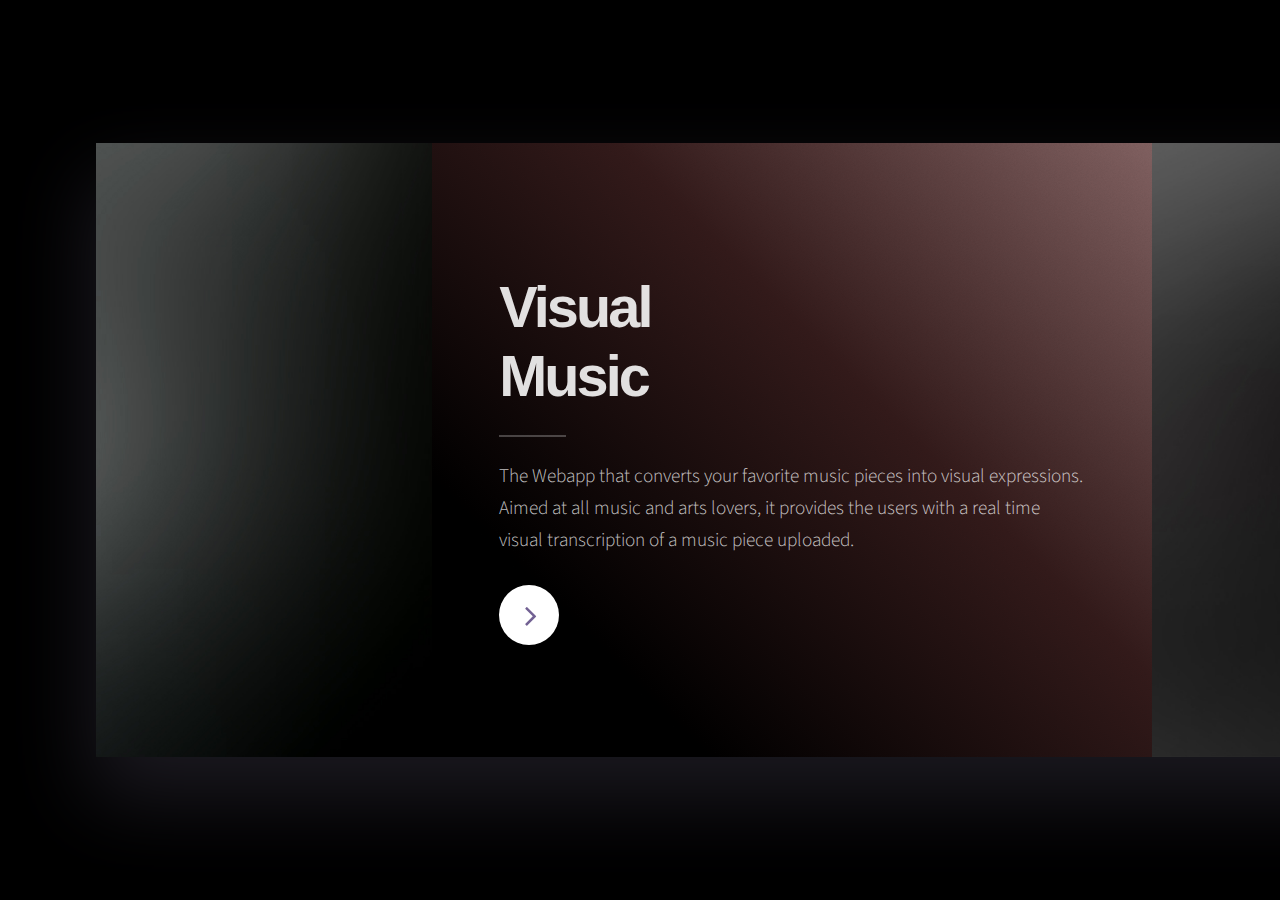
<file: index.html>
<!DOCTYPE HTML>
<html>
	<head>
		<title>Visual Music</title>
		<meta charset="utf-8" />
		<meta name="viewport" content="width=device-width, initial-scale=1, user-scalable=no" />
		<link rel="stylesheet" href="assets/css/main.css" />
		<noscript><link rel="stylesheet" href="assets/css/noscript.css" /></noscript>
	</head>

	<body class="is-preload">
		<div id="page-wrapper">
			<div id="wrapper">

				<!-- Panel 1 Landing-->
				<section class="panel banner right">
					<div class="content color0 span-3-75">
						<h1 class="major">Visual<br />
						Music</h1>
						<p>The Webapp that converts your favorite music pieces into visual expressions. Aimed at all music and arts lovers, it provides the users with a real time visual transcription of a music piece uploaded. </p>
						<ul class="actions">
							<li><a href="visual-music-player.html" class="button primary color1 circle icon fa-angle-right">Next</a></li>
						</ul>
					</div>
					<div class="image span-1-75" data-position="25% 25%">
						<img src="images/pic01-vm.jpg" alt="" />
					</div>
				</section>

				<!-- Panel (Spotlight)-->
				<section class="panel">
					<div class="image span-1-75" data-position="25% 25%">
					<img src="images/pic02-vm.jpg" alt="" />
				</section>

				<!-- Panel -->
				<section class="panel color1">
					<div class="intro joined">
						<h2 class="major">Best Experience</h2>
						<p>Various themes to transcribe the emotional effects of your favorite music piece.<br /><br />You like it? Print it out! </p>
					</div>
					<div class="inner">
						<ul class="grid-icons three connected">
								<li><span class="icon fa-music"><span class="label">Dolor</span></span></li>
							<li><span class="icon fa-camera-retro"><span class="label">Ipsum</span></span></li>
							<li><span class="icon fa-print "><span class="label">Lorem</span></span></li>
						</ul>
					</div>
				</section>

				<!-- Panel -->
				<section class="panel">
					<div class="image span-1-75" data-position="25% 25%">
					<img src="images/pic01-vm.jpg" alt="" />
				</section>

				<!-- Panel -->
				<section class="panel color4-alt">
					<div class="intro color4">
						<h2 class="major">Contact</h2>
						<p>Would you like to write us?</p>
					</div>
					<div class="inner columns divided">
						<div class="span-3-25">
							<form method="post" action="#">
								<div class="fields">
									<div class="field half">
										<label for="name">Name</label>
										<input type="text" name="name" id="name" />
									</div>
									<div class="field half">
										<label for="email">Email</label>
										<input type="email" name="email" id="email" />
									</div>
									<div class="field">
										<label for="message">Message</label>
										<textarea name="message" id="message" rows="4"></textarea>
									</div>
								</div>
								<ul class="actions">
									<li><input type="submit" value="Send Message" class="button primary" /></li>
								</ul>
							</form>
						</div>
						<div class="span-1-5">
							<ul class="contact-icons color1">
								<li class="icon fa-github"><a href="#">github.com/visual-music</a></li>
								<li class="icon fa-linkedin"><a href="#">linkedin.com/visual-music</a></li>
								<li class="icon fa-facebook"><a href="#">facebook.com/visual-music</a></li>
								<li class="icon fa-medium"><a href="#">medium.com/visual-music</a></li>
							</ul>
						</div>
					</div>
				</section>

			</div>
		</div>

		<!-- Scripts -->
		<script src="assets/js/jquery.min.js"></script>
		<script src="assets/js/browser.min.js"></script>
		<script src="assets/js/breakpoints.min.js"></script>
		<script src="assets/js/main.js"></script>

	</body>
</html>
</file>
<file: assets/css/noscript.css>
/*** Page ***/

body {
	overflow-x: scroll;
}


/*** Wrapper ***/

body.is-preload #wrapper {
	-moz-transform: none;
	-webkit-transform: none;
	-ms-transform: none;
	-o-transform: none;
	transform: none;
	opacity: 1;
}
</file>
<file: assets/css/main.css>
@import url(font-awesome.min.css);
@import url("https://fonts.googleapis.com/css?family=Source+Sans+Pro:300,400,300i,400i");

/*
	Ethereal by HTML5 UP
	html5up.net | @ajlkn
	Free for personal and commercial use under the CCA 3.0 license (html5up.net/license)
*/

html, body, div, span, applet, object,
iframe, h1, h2, h3, h4, h5, h6, p, blockquote,
pre, a, abbr, acronym, address, big, cite,
code, del, dfn, em, img, ins, kbd, q, s, samp,
small, strike, strong, sub, sup, tt, var, b,
u, i, center, dl, dt, dd, ol, ul, li, fieldset,
form, label, legend, table, caption, tbody,
tfoot, thead, tr, th, td, article, aside,
canvas, details, embed, figure, figcaption,
footer, header, hgroup, menu, nav, output, ruby,
section, summary, time, mark, audio, video {
	margin: 0;
	padding: 0;
	border: 0;
	font-size: 100%;
	font: inherit;
	vertical-align: baseline;}

article, aside, details, figcaption, figure,
footer, header, hgroup, menu, nav, section {
	display: block;}

body {
	line-height: 1;
}

ol, ul {
	list-style: none;
}

blockquote, q {
	quotes: none;
}

	blockquote:before, blockquote:after, q:before, q:after {
		content: '';
		content: none;
	}

table {
	border-collapse: collapse;
	border-spacing: 0;
}

body {
	-webkit-text-size-adjust: none;
}

mark {
	background-color: transparent;
	color: inherit;
}

input::-moz-focus-inner {
	border: 0;
	padding: 0;
}

input, select, textarea {
	-moz-appearance: none;
	-webkit-appearance: none;
	-ms-appearance: none;
	appearance: none;
}

/* Page */

	@-moz-keyframes load-spinner {
		0% {
			-moz-transform: rotate(0deg);
			-webkit-transform: rotate(0deg);
			-ms-transform: rotate(0deg);
			transform: rotate(0deg);
		}

		100% {
			-moz-transform: rotate(360deg);
			-webkit-transform: rotate(360deg);
			-ms-transform: rotate(360deg);
			transform: rotate(360deg);
		}
	}

	@-webkit-keyframes load-spinner {
		0% {
			-moz-transform: rotate(0deg);
			-webkit-transform: rotate(0deg);
			-ms-transform: rotate(0deg);
			transform: rotate(0deg);
		}

		100% {
			-moz-transform: rotate(360deg);
			-webkit-transform: rotate(360deg);
			-ms-transform: rotate(360deg);
			transform: rotate(360deg);
		}
	}

	@-ms-keyframes load-spinner {
		0% {
			-moz-transform: rotate(0deg);
			-webkit-transform: rotate(0deg);
			-ms-transform: rotate(0deg);
			transform: rotate(0deg);
		}

		100% {
			-moz-transform: rotate(360deg);
			-webkit-transform: rotate(360deg);
			-ms-transform: rotate(360deg);
			transform: rotate(360deg);
		}
	}

	@keyframes load-spinner {
		0% {
			-moz-transform: rotate(0deg);
			-webkit-transform: rotate(0deg);
			-ms-transform: rotate(0deg);
			transform: rotate(0deg);
		}

		100% {
			-moz-transform: rotate(360deg);
			-webkit-transform: rotate(360deg);
			-ms-transform: rotate(360deg);
			transform: rotate(360deg);
		}
	}

	@-ms-viewport {
		width: device-width;
	}

	html {
		width: 100%;
		height: 100%;
	}

	html {
		box-sizing: border-box;
	}

	*, *:before, *:after {
		box-sizing: inherit;
	}

	body {
		display: -moz-flex;
		display: -webkit-flex;
		display: -ms-flex;
		display: flex;
		-moz-align-items: center;
		-webkit-align-items: center;
		-ms-align-items: center;
		align-items: center;
		-moz-justify-content: -moz-flex-start;
		-webkit-justify-content: -webkit-flex-start;
		-ms-justify-content: -ms-flex-start;
		justify-content: flex-start;
		-ms-overflow-style: scrollbar;
		width: 100%;
		height: 100%;
		min-height: 30rem;
		overflow: hidden;
	}

		body:before {
			-moz-animation: load-spinner 1s infinite linear;
			-webkit-animation: load-spinner 1s infinite linear;
			-ms-animation: load-spinner 1s infinite linear;
			animation: load-spinner 1s infinite linear;
			-moz-transition: opacity 0.25s ease;
			-webkit-transition: opacity 0.25s ease;
			-ms-transition: opacity 0.25s ease;
			transition: opacity 0.25s ease;
			-moz-transition-delay: 0s;
			-webkit-transition-delay: 0s;
			-ms-transition-delay: 0s;
			transition-delay: 0s;
			pointer-events: none;
			content: '';
			display: block;
			position: absolute;
			top: 50%;
			left: 50%;
			width: 4rem;
			height: 4rem;
			margin: -2rem 0 0 -2rem;
			background-image: url("data:image/svg+xml;charset=utf8,%3Csvg xmlns='http://www.w3.org/2000/svg' xmlns:xlink='http://www.w3.org/1999/xlink' width='96px' height='96px' viewBox='0 0 96 96' zoomAndPan='disable'%3E%3Cstyle%3Ecircle %7Bfill: transparent%3B stroke: %232e2b37%3B stroke-width: 1.5px%3B %7D%3C/style%3E%3Cdefs%3E%3CclipPath id='corner'%3E%3Cpolygon points='0,0 48,0 48,48 96,48 96,96 0,96' /%3E%3C/clipPath%3E%3C/defs%3E%3Cg clip-path='url(%23corner)'%3E%3Ccircle cx='48' cy='48' r='32'/%3E%3C/g%3E%3C/svg%3E");
			background-position: center;
			background-repeat: no-repeat;
			background-size: 4rem;
			opacity: 0;
		}

		body:after {
			pointer-events: none;
			content: '';
			display: block;
			position: fixed;
			top: 0;
			left: 0;
			width: 100%;
			height: 100%;
			z-index: -1;
			background-attachment: fixed;
			background-color: #e1e6e1;
			background-image: url("../../images/overlay.png"), url("../../images/bg-vm-darker.jpg");
			background-repeat: repeat, repeat-x;
			background-size: 128px 128px, cover;
		}

		body.is-preload *, body.is-preload *:before, body.is-preload *:after {
			-moz-animation: none !important;
			-webkit-animation: none !important;
			-ms-animation: none !important;
			animation: none !important;
			-moz-transition: none !important;
			-webkit-transition: none !important;
			-ms-transition: none !important;
			transition: none !important;
		}

		body.is-preload:before {
			-moz-transition: opacity 1s ease;
			-webkit-transition: opacity 1s ease;
			-ms-transition: opacity 1s ease;
			transition: opacity 1s ease;
			-moz-transition-delay: 0.75s;
			-webkit-transition-delay: 0.75s;
			-ms-transition-delay: 0.75s;
			transition-delay: 0.75s;
			opacity: 0.25;
		}

	@media screen and (max-width: 736px) {

		html {
			height: auto;
		}

		body {
			height: auto;
			overflow-x: hidden;
			overflow-y: auto;
		}

	}

	@media screen and (max-width: 480px) {

		html, body {
			min-width: 320px;
		}

	}

/* Typography */

	html {
		font-size: 18pt;
		font-size: 1vmax;
	}

		@media screen and (max-width: 1680px) {

			html {
				font-size: 12pt;
				font-size: 1.1vmax;
			}

		}

		@media screen and (max-width: 1280px) {

			html {
				font-size: 11pt;
				font-size: 1.5vmax;
			}

		}

	body, input, select, textarea {
		color: rgba(255, 255, 255, 0.75);
		font-family: "Source Sans Pro", Helvetica, sans-serif;
		font-size: 1rem;
		font-weight: 300;
		line-height: 1.65;
	}

	a {
		-moz-transition: color 0.2s ease-in-out, border-bottom-color 0.2s ease-in-out;
		-webkit-transition: color 0.2s ease-in-out, border-bottom-color 0.2s ease-in-out;
		-ms-transition: color 0.2s ease-in-out, border-bottom-color 0.2s ease-in-out;
		transition: color 0.2s ease-in-out, border-bottom-color 0.2s ease-in-out;
		color: inherit;
		border-bottom: dotted 1px;
		text-decoration: none;
	}

		a:hover {
			border-bottom-color: transparent;
			color: #ffe4b4;
		}

	strong, b {
		color: rgba(255, 255, 255, 0.875);
		font-weight: 400;
	}

	em, i {
		font-style: italic;
	}

	p {
		margin: 0 0 1.5rem 0;
	}

		body.is-ie p {
			width: 100%;
		}

	h1, h2, h3, h4, h5, h6 {
		color: rgba(255, 255, 255, 0.875);
		font-family: Arial, Helvetica, sans-serif;
		font-weight: 700;
		line-height: 1.3;
		margin: 0 0 0.75rem 0;
		letter-spacing: -0.05em;
	}

		h1 a, h2 a, h3 a, h4 a, h5 a, h6 a {
			color: inherit;
			text-decoration: none;
		}

	h1.major, h2.major, h3.major {
		position: relative;
	}

		h1.major:after, h2.major:after, h3.major:after {
			content: '';
			position: absolute;
			left: 0;
			width: 3.5rem;
			height: 0.1rem;
			background-color: rgba(255, 255, 255, 0.25);
		}

	h1 {
		font-size: 3rem;
		line-height: 1.2;
	}

		h1.major {
			margin: 0 0 2.625rem 0;
		}

			h1.major:after {
				bottom: -1.325rem;
			}

	h2 {
		font-size: 1.75rem;
		line-height: 1.2;
	}

		h2.major {
			margin: 0 0 1.9875rem 0;
		}

			h2.major:after {
				bottom: -1.2rem;
			}

	h3 {
		font-size: 1.325rem;
	}

		h3.major {
			margin: 0 0 1.875rem 0;
		}

			h3.major:after {
				bottom: -0.75rem;
			}

	h4 {
		font-size: 1rem;
	}

	h5 {
		font-size: 0.9rem;
	}

	h6 {
		font-size: 0.7rem;
	}

	sub {
		font-size: 0.8rem;
		position: relative;
		top: 0.5rem;
	}

	sup {
		font-size: 0.8rem;
		position: relative;
		top: -0.5rem;
	}

	blockquote {
		border-left: solid 0.25rem rgba(255, 255, 255, 0.25);
		font-style: italic;
		margin: 0 0 1.5rem 0;
		padding: 0.375rem 0 0.375rem 1.5rem;
	}

	code {
		background: rgba(255, 255, 255, 0.075);
		border-radius: 0.25rem;
		font-family: "Courier New", monospace;
		font-size: 0.8rem;
		margin: 0 0.25rem;
		padding: 0.25rem 0.65rem;
	}

	pre {
		-webkit-overflow-scrolling: touch;
		font-family: "Courier New", monospace;
		font-size: 0.8rem;
		margin: 0 0 1.5rem 0;
		white-space: pre-wrap;
	}

		pre code {
			display: block;
			line-height: 1.625;
			padding: 1rem 1.5rem;
			overflow-x: auto;
			margin: 0;
		}

	hr {
		border: 0;
		border-bottom: solid 2px rgba(255, 255, 255, 0.25);
		margin: 1.875rem 0;
	}

	.align-left {
		text-align: left;
	}

	.align-center {
		text-align: center;
	}

	.align-right {
		text-align: right;
	}

	@media screen and (max-width: 736px) {

		html {
			font-size: 12pt;
		}

		h1 {
			font-size: 2.25rem;
			line-height: 1.2;
		}

			h1.major {
				margin: 0 0 2.625rem 0;
			}

				h1.major:after {
					bottom: -1.325rem;
				}

		h2 {
			font-size: 1.5rem;
			line-height: 1.2;
		}

			h2.major {
				margin: 0 0 1.9875rem 0;
			}

				h2.major:after {
					bottom: -1.2rem;
				}

		h3 {
			font-size: 1rem;
		}

			h3.major {
				margin: 0 0 1.875rem 0;
			}

				h3.major:after {
					bottom: -0.75rem;
				}

		h4 {
			font-size: 1rem;
		}

		h5 {
			font-size: 0.9rem;
		}

		h6 {
			font-size: 0.7rem;
		}

		h1 br, h2 br, h3 br, h4 br, h5 br, h6 br {
			display: none;
		}

	}

	@media screen and (max-width: 360px) {

		html {
			font-size: 11pt;
		}

	}

/* Form */

	form {
		margin: 0 0 1.5rem 0;
	}

		form > :last-child {
			margin-bottom: 0;
		}

		form > .fields {
			display: -moz-flex;
			display: -webkit-flex;
			display: -ms-flex;
			display: flex;
			-moz-flex-wrap: wrap;
			-webkit-flex-wrap: wrap;
			-ms-flex-wrap: wrap;
			flex-wrap: wrap;
			width: calc(100% + 3rem);
			margin: -1.5rem 0 1.5rem -1.5rem;
		}

			form > .fields > .field {
				-moz-flex-grow: 0;
				-webkit-flex-grow: 0;
				-ms-flex-grow: 0;
				flex-grow: 0;
				-moz-flex-shrink: 0;
				-webkit-flex-shrink: 0;
				-ms-flex-shrink: 0;
				flex-shrink: 0;
				padding: 1.5rem 0 0 1.5rem;
				width: calc(100% - 1.5rem);
			}

				form > .fields > .field.half {
					width: calc(50% - 0.75rem);
				}

				form > .fields > .field.third {
					width: calc(100%/3 - 0.5rem);
				}

				form > .fields > .field.quarter {
					width: calc(25% - 0.375rem);
				}

		@media screen and (max-width: 736px) {

			form > .fields {
				width: calc(100% + 2.25rem);
				margin: -1.125rem 0 1.5rem -1.125rem;
			}

				form > .fields > .field {
					padding: 1.125rem 0 0 1.125rem;
					width: calc(100% - 1.125rem);
				}

					form > .fields > .field.half {
						width: calc(100% - 1.125rem);
					}

					form > .fields > .field.third {
						width: calc(100% - 1.125rem);
					}

					form > .fields > .field.quarter {
						width: calc(100% - 1.125rem);
					}

		}

	label {
		color: rgba(255, 255, 255, 0.875);
		display: block;
		font-family: Arial, Helvetica, sans-serif;
		font-size: 0.8rem;
		font-weight: 700;
		margin: 0 0 0.4875rem 0;
	}

	input[type="text"],
	input[type="password"],
	input[type="email"],
	input[type="tel"],
	select,
	textarea {
		-moz-appearance: none;
		-webkit-appearance: none;
		-ms-appearance: none;
		appearance: none;
		background: transparent;
		border: solid 2px rgba(255, 255, 255, 0.25);
		border-radius: 0.25rem;
		color: inherit;
		display: block;
		outline: 0;
		padding: 0 0.75rem;
		text-decoration: none;
		width: 100%;
	}

		input[type="text"]:invalid,
		input[type="password"]:invalid,
		input[type="email"]:invalid,
		input[type="tel"]:invalid,
		select:invalid,
		textarea:invalid {
			box-shadow: none;
		}

		input[type="text"]:focus,
		input[type="password"]:focus,
		input[type="email"]:focus,
		input[type="tel"]:focus,
		select:focus,
		textarea:focus {
			border-color: #ffe4b4;
		}

	option {
		background-color: rgba(255, 255, 255, 0.875);
		color: #2e2b37;
	}

	select {
		background-image: url("data:image/svg+xml;charset=utf8,%3Csvg xmlns='http://www.w3.org/2000/svg' width='40' height='40' preserveAspectRatio='none' viewBox='0 0 40 40'%3E%3Cpath d='M9.4,12.3l10.4,10.4l10.4-10.4c0.2-0.2,0.5-0.4,0.9-0.4c0.3,0,0.6,0.1,0.9,0.4l3.3,3.3c0.2,0.2,0.4,0.5,0.4,0.9 c0,0.4-0.1,0.6-0.4,0.9L20.7,31.9c-0.2,0.2-0.5,0.4-0.9,0.4c-0.3,0-0.6-0.1-0.9-0.4L4.3,17.3c-0.2-0.2-0.4-0.5-0.4-0.9 c0-0.4,0.1-0.6,0.4-0.9l3.3-3.3c0.2-0.2,0.5-0.4,0.9-0.4S9.1,12.1,9.4,12.3z' fill='rgba(255, 255, 255, 0.25)' /%3E%3C/svg%3E");
		background-size: 1.25rem;
		background-repeat: no-repeat;
		background-position: calc(100% - 1rem) center;
		height: 2.5rem;
		padding-right: 2.5rem;
		text-overflow: ellipsis;
	}

		select option {
			color: rgba(255, 255, 255, 0.875);
			background: #2e2b37;
		}

		select:focus::-ms-value {
			background-color: transparent;
		}

		select::-ms-expand {
			display: none;
		}

	input[type="text"],
	input[type="password"],
	input[type="email"],
	select {
		height: 2.5rem;
	}

	textarea {
		padding: 0.75rem 1rem;
	}

	input[type="checkbox"],
	input[type="radio"] {
		-moz-appearance: none;
		-webkit-appearance: none;
		-ms-appearance: none;
		appearance: none;
		display: block;
		float: left;
		margin-right: -2rem;
		opacity: 0;
		width: 1rem;
		z-index: -1;
	}

		input[type="checkbox"] + label,
		input[type="radio"] + label {
			text-decoration: none;
			position: relative;
			color: rgba(255, 255, 255, 0.75);
			cursor: pointer;
			display: inline-block;
			font-size: 1rem;
			font-weight: 300;
			margin-bottom: 0;
			padding-left: 2.5rem;
			padding-right: 1rem;
		}

			input[type="checkbox"] + label:before,
			input[type="radio"] + label:before {
				-moz-osx-font-smoothing: grayscale;
				-webkit-font-smoothing: antialiased;
				font-family: FontAwesome;
				font-style: normal;
				font-weight: normal;
				text-transform: none !important;
			}

			input[type="checkbox"] + label:before, input[type="radio"] + label:before {
				content: '';
				display: inline-block;
				position: absolute;
				top: 0;
				left: 0;
				width: 1.5rem;
				height: 1.5rem;
				line-height: 1.4375rem;
				background: rgba(255, 255, 255, 0.075);
				border: solid 1px rgba(255, 255, 255, 0.25);
				border-radius: 0.25rem;
				color: #2e2b37;
				text-align: center;
			}

				body.is-ie input[type="checkbox"] + label:before,
				body.is-ie input[type="radio"] + label:before {
					line-height: 1.5;
				}

		input[type="checkbox"]:checked + label:before,
		input[type="radio"]:checked + label:before {
			content: '\f00c';
			background: rgba(255, 255, 255, 0.875);
			border-color: rgba(255, 255, 255, 0.875);
		}

		input[type="checkbox"]:focus + label:before,
		input[type="radio"]:focus + label:before {
			border-color: #ffe4b4;
			box-shadow: 0 0 0 1px #ffe4b4;
		}

		input[type="checkbox"]:focus:checked + label:before,
		input[type="radio"]:focus:checked + label:before {
			background: #ffe4b4;
		}

		input[type="checkbox"].color1 + label:before,
		input[type="radio"].color1 + label:before {
			color: #726193;
		}

		input[type="checkbox"].color2 + label:before,
		input[type="radio"].color2 + label:before {
			color: #e37b7c;
		}

		input[type="checkbox"].color3 + label:before,
		input[type="radio"].color3 + label:before {
			color: #ffe4b4;
		}

		input[type="checkbox"].color4 + label:before,
		input[type="radio"].color4 + label:before {
			color: #353865;
		}

	input[type="checkbox"] + label:before {
		border-radius: 0.25rem;
	}

	input[type="radio"] + label:before {
		border-radius: 100%;
	}

	::-webkit-input-placeholder {
		color: rgba(255, 255, 255, 0.5) !important;
		opacity: 1.0;
	}

	:-moz-placeholder {
		color: rgba(255, 255, 255, 0.5) !important;
		opacity: 1.0;
	}

	::-moz-placeholder {
		color: rgba(255, 255, 255, 0.5) !important;
		opacity: 1.0;
	}

	:-ms-input-placeholder {
		color: rgba(255, 255, 255, 0.5) !important;
		opacity: 1.0;
	}

/* Icon */

	.icon {
		text-decoration: none;
		position: relative;
		border-bottom: none;
	}

		.icon:before {
			-moz-osx-font-smoothing: grayscale;
			-webkit-font-smoothing: antialiased;
			font-family: FontAwesome;
			font-style: normal;
			font-weight: normal;
			text-transform: none !important;
		}

		.icon > .label {
			display: none;
		}

/* Image */

	.image {
		display: inline-block;
		position: relative;
		border: 0;
	}

		.image.filtered:after {
			background-image: url("../../images/overlay.png"), linear-gradient(45deg, rgba(114, 97, 147, 0.25) 25%, rgba(227, 123, 124, 0.25) 50%, rgba(255, 228, 180, 0.25));
			background-size: 128px 128px, auto;
			pointer-events: none;
			content: '';
			position: absolute;
			top: 0;
			left: 0;
			width: 100%;
			height: 100%;
			opacity: 1;
			z-index: 1;
		}

		.image.filtered.tinted:after {
			background-image: url("../../images/overlay.png"), linear-gradient(45deg, rgba(114, 97, 147, 0.25) 25%, rgba(227, 123, 124, 0.25) 50%, rgba(255, 228, 180, 0.25)), linear-gradient(0deg, rgba(0, 0, 0, 0.125), rgba(0, 0, 0, 0.125));
			background-size: 128px 128px, auto, auto;
		}

		.image[data-position] img {
			-moz-object-fit: cover;
			-webkit-object-fit: cover;
			-ms-object-fit: cover;
			object-fit: cover;
			display: block;
			position: absolute;
			top: 0;
			left: 0;
			width: 100%;
			height: 100%;
		}

		.image[data-position="top left"] img {
			-moz-object-position: top left;
			-webkit-object-position: top left;
			-ms-object-position: top left;
			object-position: top left;
		}

		.image[data-position="top"] img {
			-moz-object-position: top;
			-webkit-object-position: top;
			-ms-object-position: top;
			object-position: top;
		}

		.image[data-position="top right"] img {
			-moz-object-position: top right;
			-webkit-object-position: top right;
			-ms-object-position: top right;
			object-position: top right;
		}

		.image[data-position="right"] img {
			-moz-object-position: right;
			-webkit-object-position: right;
			-ms-object-position: right;
			object-position: right;
		}

		.image[data-position="bottom right"] img {
			-moz-object-position: bottom right;
			-webkit-object-position: bottom right;
			-ms-object-position: bottom right;
			object-position: bottom right;
		}

		.image[data-position="bottom"] img {
			-moz-object-position: bottom;
			-webkit-object-position: bottom;
			-ms-object-position: bottom;
			object-position: bottom;
		}

		.image[data-position="bottom left"] img {
			-moz-object-position: bottom left;
			-webkit-object-position: bottom left;
			-ms-object-position: bottom left;
			object-position: bottom left;
		}

		.image[data-position="left"] img {
			-moz-object-position: left;
			-webkit-object-position: left;
			-ms-object-position: left;
			object-position: left;
		}

		.image[data-position="center"] img {
			-moz-object-position: center;
			-webkit-object-position: center;
			-ms-object-position: center;
			object-position: center;
		}

		.image[data-position="25% 25%"] img {
			-moz-object-position: 25% 25%;
			-webkit-object-position: 25% 25%;
			-ms-object-position: 25% 25%;
			object-position: 25% 25%;
		}

		.image[data-position="75% 25%"] img {
			-moz-object-position: 75% 25%;
			-webkit-object-position: 75% 25%;
			-ms-object-position: 75% 25%;
			object-position: 75% 25%;
		}

		.image[data-position="75% 75%"] img {
			-moz-object-position: 75% 75%;
			-webkit-object-position: 75% 75%;
			-ms-object-position: 75% 75%;
			object-position: 75% 75%;
		}

		.image[data-position="25% 75%"] img {
			-moz-object-position: 25% 75%;
			-webkit-object-position: 25% 75%;
			-ms-object-position: 25% 75%;
			object-position: 25% 75%;
		}

		.image img {
			display: block;
		}

		.image.left, .image.right {
			max-width: 40%;
		}

			.image.left img, .image.right img {
				width: 100%;
			}

		.image.left {
			float: left;
			padding: 0 1.5rem 1rem 0;
			top: 0.25rem;
		}

		.image.right {
			float: right;
			padding: 0 0 1rem 1.5rem;
			top: 0.25rem;
		}

		.image.fit {
			display: block;
			margin: 0 0 1.5rem 0;
			width: 100%;
		}

			.image.fit img {
				width: 100%;
			}

		.image.main {
			display: block;
			margin: 0 0 2.25rem 0;
			width: 100%;
		}

			.image.main img {
				width: 100%;
			}

/* List */

	ol {
		list-style: decimal;
		margin: 0 0 1.5rem 0;
		padding-left: 1.25rem;
	}

		ol li {
			padding-left: 0.25rem;
		}

	ul {
		list-style: disc;
		margin: 0 0 1.5rem 0;
		padding-left: 1rem;
	}

		ul li {
			padding-left: 0.5rem;
		}

		ul.alt {
			list-style: none;
			padding-left: 0;
		}

			ul.alt li {
				border-top: solid 1px rgba(255, 255, 255, 0.25);
				padding: 0.5rem 0;
			}

				ul.alt li:first-child {
					border-top: 0;
					padding-top: 0;
				}

	dl {
		margin: 0 0 1.5rem 0;
	}

		dl dt {
			display: block;
			font-weight: 400;
			margin: 0 0 0.75rem 0;
		}

		dl dd {
			margin-left: 1.5rem;
		}

/* Actions */

	ul.actions {
		display: -moz-flex;
		display: -webkit-flex;
		display: -ms-flex;
		display: flex;
		cursor: default;
		list-style: none;
		margin-left: -0.75rem;
		padding-left: 0;
	}

		ul.actions li {
			padding: 0 0 0 0.75rem;
			vertical-align: middle;
		}

		ul.actions.special {
			-moz-justify-content: center;
			-webkit-justify-content: center;
			-ms-justify-content: center;
			justify-content: center;
			width: 100%;
			margin-left: 0;
		}

			ul.actions.special li:first-child {
				padding-left: 0;
			}

		ul.actions.stacked {
			-moz-flex-direction: column;
			-webkit-flex-direction: column;
			-ms-flex-direction: column;
			flex-direction: column;
			margin-left: 0;
		}

			ul.actions.stacked li {
				padding: 0.975rem 0 0 0;
			}

				ul.actions.stacked li:first-child {
					padding-top: 0;
				}

		ul.actions.fit {
			width: calc(100% + 0.75rem);
		}

			ul.actions.fit li {
				-moz-flex-grow: 1;
				-webkit-flex-grow: 1;
				-ms-flex-grow: 1;
				flex-grow: 1;
				-moz-flex-shrink: 1;
				-webkit-flex-shrink: 1;
				-ms-flex-shrink: 1;
				flex-shrink: 1;
				width: 100%;
			}

				ul.actions.fit li > * {
					width: 100%;
				}

			ul.actions.fit.stacked {
				width: 100%;
			}

/* Icons */

	ul.icons {
		cursor: default;
		list-style: none;
		padding-left: 0;
	}

		ul.icons li {
			display: inline-block;
			padding: 0 1rem 0 0;
		}

			ul.icons li:last-child {
				padding-right: 0;
			}

			ul.icons li .icon:before {
				font-size: 1.25em;
			}

/* Grid Icons */

	ul.grid-icons {
		display: -moz-flex;
		display: -webkit-flex;
		display: -ms-flex;
		display: flex;
		-moz-flex-wrap: wrap;
		-webkit-flex-wrap: wrap;
		-ms-flex-wrap: wrap;
		flex-wrap: wrap;
		-moz-justify-content: center;
		-webkit-justify-content: center;
		-ms-justify-content: center;
		justify-content: center;
		list-style: none;
		margin: 0 0 1.5rem 0;
		padding-left: 0;
	}

		ul.grid-icons .icon {
			display: block;
			position: relative;
			width: 100%;
			text-align: center;
		}

			ul.grid-icons .icon:before {
				display: block;
				width: 6rem;
				height: 6rem;
				line-height: 6rem;
				border-radius: 6rem;
				box-shadow: inset 0 0 0 2px rgba(255, 255, 255, 0.25);
				font-size: 2.5rem;
				margin: 0 auto;
				text-align: center;
			}

				body.is-ie ul.grid-icons .icon:before {
					line-height: 2.375;
				}

		ul.grid-icons > li {
			-moz-flex-grow: 0;
			-webkit-flex-grow: 0;
			-ms-flex-grow: 0;
			flex-grow: 0;
			-moz-flex-shrink: 0;
			-webkit-flex-shrink: 0;
			-ms-flex-shrink: 0;
			flex-shrink: 0;
			position: relative;
			margin: 1.5rem 0 0 1.5rem;
			padding-left: 0;
		}

		ul.grid-icons.connected > li:before {
			content: '';
			display: block;
			position: absolute;
			width: 1.5rem;
			height: 2px;
			top: 50%;
			left: -1.5rem;
			background-color: rgba(255, 255, 255, 0.25);
		}

		ul.grid-icons.connected > li:after {
			content: '';
			display: block;
			position: absolute;
			width: 2px;
			height: 1.5rem;
			top: -1.5rem;
			left: 50%;
			background-color: rgba(255, 255, 255, 0.25);
		}

		ul.grid-icons.two {
			width: 14rem;
		}

			ul.grid-icons.two > li:nth-child(-n + 2) {
				margin-top: 0;
			}

				ul.grid-icons.two > li:nth-child(-n + 2):after {
					display: none;
				}

			ul.grid-icons.two > li:nth-child(2n - 1) {
				margin-left: 0;
			}

				ul.grid-icons.two > li:nth-child(2n - 1):before {
					display: none;
				}

		ul.grid-icons.three {
			width: 21.5rem;
		}

			ul.grid-icons.three > li:nth-child(-n + 3) {
				margin-top: 0;
			}

				ul.grid-icons.three > li:nth-child(-n + 3):after {
					display: none;
				}

			ul.grid-icons.three > li:nth-child(3n - 2) {
				margin-left: 0;
			}

				ul.grid-icons.three > li:nth-child(3n - 2):before {
					display: none;
				}

		ul.grid-icons.four {
			width: 29rem;
		}

			ul.grid-icons.four > li:nth-child(-n + 4) {
				margin-top: 0;
			}

				ul.grid-icons.four > li:nth-child(-n + 4):after {
					display: none;
				}

			ul.grid-icons.four > li:nth-child(4n - 3) {
				margin-left: 0;
			}

				ul.grid-icons.four > li:nth-child(4n - 3):before {
					display: none;
				}

		@media screen and (max-width: 736px) {

			ul.grid-icons {
				-moz-justify-content: -moz-flex-start;
				-webkit-justify-content: -webkit-flex-start;
				-ms-justify-content: -ms-flex-start;
				justify-content: flex-start;
				width: 100% !important;
				margin: -1rem 0 1.5rem -1rem;
			}

				ul.grid-icons .icon:before {
					width: 4.5rem;
					height: 4.5rem;
					line-height: 4.5rem;
					font-size: 1.75rem;
				}

				ul.grid-icons > li {
					margin: 1rem 0 0 1rem !important;
				}

					ul.grid-icons > li:before {
						display: none !important;
					}

					ul.grid-icons > li:after {
						display: none !important;
					}

		}

/* Contact Icons */

	ul.contact-icons {
		list-style: none;
		padding-left: 0;
	}

		ul.contact-icons > li {
			margin: 1.25rem 0 0 0;
			padding-left: 0;
		}

			ul.contact-icons > li:before {
				display: inline-block;
				width: 2.25rem;
				height: 2.25rem;
				line-height: 2.25rem;
				border-radius: 2.25rem;
				background-color: white;
				color: #2e2b37;
				cursor: default;
				font-size: 1.125rem;
				margin-right: 1rem;
				text-align: center;
				vertical-align: middle;
			}

				body.is-ie ul.contact-icons > li:before {
					line-height: 2.125;
				}

			ul.contact-icons > li a {
				border-bottom: 0;
			}

		ul.contact-icons.color1 > li:before {
			color: #000;
		}

		ul.contact-icons.color2 > li:before {
			color: #e37b7c;
		}

		ul.contact-icons.color3 > li:before {
			color: #ffe4b4;
		}

		ul.contact-icons.color4 > li:before {
			color: #000;
		}

/* Table */

	.table-wrapper {
		-webkit-overflow-scrolling: touch;
		overflow-x: auto;
	}

	table {
		margin: 0 0 1.5rem 0;
		width: 100%;
	}

		table tbody tr {
			border: solid 1px rgba(255, 255, 255, 0.25);
			border-left: 0;
			border-right: 0;
		}

			table tbody tr:nth-child(2n + 1) {
				background-color: rgba(255, 255, 255, 0.075);
			}

		table td {
			padding: 0.75rem 0.75rem;
		}

		table th {
			color: rgba(255, 255, 255, 0.875);
			font-size: 0.9rem;
			font-weight: 400;
			padding: 0 0.75rem 0.75rem 0.75rem;
			text-align: left;
		}

		table thead {
			border-bottom: solid 2px rgba(255, 255, 255, 0.25);
		}

		table tfoot {
			border-top: solid 2px rgba(255, 255, 255, 0.25);
		}

		table.alt {
			border-collapse: separate;
		}

			table.alt tbody tr td {
				border: solid 1px rgba(255, 255, 255, 0.25);
				border-left-width: 0;
				border-top-width: 0;
			}

				table.alt tbody tr td:first-child {
					border-left-width: 1px;
				}

			table.alt tbody tr:first-child td {
				border-top-width: 1px;
			}

			table.alt thead {
				border-bottom: 0;
			}

			table.alt tfoot {
				border-top: 0;
			}

/* Button */

	input[type="submit"],
	input[type="reset"],
	input[type="button"],
	button,
	.button {
		-moz-appearance: none;
		-webkit-appearance: none;
		-ms-appearance: none;
		appearance: none;
		-moz-transition: background-color 0.2s ease-in-out, box-shadow 0.2s ease-in-out, color 0.2s ease-in-out;
		-webkit-transition: background-color 0.2s ease-in-out, box-shadow 0.2s ease-in-out, color 0.2s ease-in-out;
		-ms-transition: background-color 0.2s ease-in-out, box-shadow 0.2s ease-in-out, color 0.2s ease-in-out;
		transition: background-color 0.2s ease-in-out, box-shadow 0.2s ease-in-out, color 0.2s ease-in-out;
		background-color: transparent;
		border: 0;
		border-radius: 0.25rem;
		box-shadow: inset 0 0 0 2px rgba(255, 255, 255, 0.25);
		color: rgba(255, 255, 255, 0.875) !important;
		cursor: pointer;
		display: inline-block;
		font-family: Arial, Helvetica, sans-serif;
		font-size: 0.6rem;
		font-weight: 700;
		height: 2.75rem;
		letter-spacing: 0.15rem;
		line-height: 2.75rem;
		padding: 0 1.5rem 0 1.65rem;
		text-align: center;
		text-decoration: none;
		text-transform: uppercase;
		white-space: nowrap;
	}

		input[type="submit"]:hover,
		input[type="reset"]:hover,
		input[type="button"]:hover,
		button:hover,
		.button:hover {
			box-shadow: inset 0 0 0 2px #ffe4b4;
			color: #ffe4b4 !important;
		}

		input[type="submit"]:active,
		input[type="reset"]:active,
		input[type="button"]:active,
		button:active,
		.button:active {
			background-color: rgba(255, 228, 180, 0.125);
		}

		input[type="submit"].icon:before,
		input[type="reset"].icon:before,
		input[type="button"].icon:before,
		button.icon:before,
		.button.icon:before {
			display: inline-block;
			position: relative;
			top: -0.075rem;
			vertical-align: middle;
			font-size: 0.8rem;
			margin: 0 0.375rem 0 -0.325rem;
		}

		input[type="submit"].icon.circle,
		input[type="reset"].icon.circle,
		input[type="button"].icon.circle,
		button.icon.circle,
		.button.icon.circle {
			position: relative;
			width: 3.125rem;
			height: 3.125rem;
			line-height: 3.125rem;
			text-indent: 3.125rem;
			border-radius: 100%;
			overflow: hidden;
			padding: 0;
			letter-spacing: 0;
		}

			input[type="submit"].icon.circle:before,
			input[type="reset"].icon.circle:before,
			input[type="button"].icon.circle:before,
			button.icon.circle:before,
			.button.icon.circle:before {
				display: block;
				position: absolute;
				top: 0;
				left: 0;
				width: inherit;
				height: inherit;
				font-size: 1.25rem;
				line-height: inherit;
				margin: 0;
				text-indent: 0;
			}

			input[type="submit"].icon.circle.fa-angle-left:before,
			input[type="reset"].icon.circle.fa-angle-left:before,
			input[type="button"].icon.circle.fa-angle-left:before,
			button.icon.circle.fa-angle-left:before,
			.button.icon.circle.fa-angle-left:before {
				position: relative;
				left: -0.1rem;
				font-size: 1.75rem;
			}

			input[type="submit"].icon.circle.fa-angle-right:before,
			input[type="reset"].icon.circle.fa-angle-right:before,
			input[type="button"].icon.circle.fa-angle-right:before,
			button.icon.circle.fa-angle-right:before,
			.button.icon.circle.fa-angle-right:before {
				position: relative;
				left: 0.1rem;
				font-size: 1.75rem;
			}

		input[type="submit"].fit,
		input[type="reset"].fit,
		input[type="button"].fit,
		button.fit,
		.button.fit {
			width: 100%;
		}

		input[type="submit"].small,
		input[type="reset"].small,
		input[type="button"].small,
		button.small,
		.button.small {
			font-size: 0.4rem;
			height: 1.875rem;
			line-height: 1.875rem;
			padding: 0 1.25rem 0 1.4rem;
		}

		input[type="submit"].large,
		input[type="reset"].large,
		input[type="button"].large,
		button.large,
		.button.large {
			font-size: 0.8rem;
			height: 3.3125rem;
			line-height: 3.3125rem;
			padding: 0 2rem 0 2.15rem;
		}

		input[type="submit"].primary,
		input[type="reset"].primary,
		input[type="button"].primary,
		button.primary,
		.button.primary {
			background-color: white;
			box-shadow: none;
			color: #2e2b37 !important;
		}

			input[type="submit"].primary.color1,
			input[type="reset"].primary.color1,
			input[type="button"].primary.color1,
			button.primary.color1,
			.button.primary.color1 {
				color: #726193 !important;
			}

			input[type="submit"].primary.color2,
			input[type="reset"].primary.color2,
			input[type="button"].primary.color2,
			button.primary.color2,
			.button.primary.color2 {
				color: #e37b7c !important;
			}

			input[type="submit"].primary.color3,
			input[type="reset"].primary.color3,
			input[type="button"].primary.color3,
			button.primary.color3,
			.button.primary.color3 {
				color: #ffe4b4 !important;
			}

			input[type="submit"].primary.color4,
			input[type="reset"].primary.color4,
			input[type="button"].primary.color4,
			button.primary.color4,
			.button.primary.color4 {
				color: #353865 !important;
			}

			input[type="submit"].primary:hover,
			input[type="reset"].primary:hover,
			input[type="button"].primary:hover,
			button.primary:hover,
			.button.primary:hover {
				background-color: #ffe4b4;
			}

			input[type="submit"].primary:active,
			input[type="reset"].primary:active,
			input[type="button"].primary:active,
			button.primary:active,
			.button.primary:active {
				background-color: #fdd997;
			}

		input[type="submit"].disabled, input[type="submit"]:disabled,
		input[type="reset"].disabled,
		input[type="reset"]:disabled,
		input[type="button"].disabled,
		input[type="button"]:disabled,
		button.disabled,
		button:disabled,
		.button.disabled,
		.button:disabled {
			pointer-events: none;
			cursor: default;
			opacity: 0.5;
		}

/* Gallery */

	@-moz-keyframes gallery-modal-spinner {
		0% {
			-moz-transform: rotate(0deg);
			-webkit-transform: rotate(0deg);
			-ms-transform: rotate(0deg);
			transform: rotate(0deg);
		}

		100% {
			-moz-transform: rotate(360deg);
			-webkit-transform: rotate(360deg);
			-ms-transform: rotate(360deg);
			transform: rotate(360deg);
		}
	}

	@-webkit-keyframes gallery-modal-spinner {
		0% {
			-moz-transform: rotate(0deg);
			-webkit-transform: rotate(0deg);
			-ms-transform: rotate(0deg);
			transform: rotate(0deg);
		}

		100% {
			-moz-transform: rotate(360deg);
			-webkit-transform: rotate(360deg);
			-ms-transform: rotate(360deg);
			transform: rotate(360deg);
		}
	}

	@-ms-keyframes gallery-modal-spinner {
		0% {
			-moz-transform: rotate(0deg);
			-webkit-transform: rotate(0deg);
			-ms-transform: rotate(0deg);
			transform: rotate(0deg);
		}

		100% {
			-moz-transform: rotate(360deg);
			-webkit-transform: rotate(360deg);
			-ms-transform: rotate(360deg);
			transform: rotate(360deg);
		}
	}

	@keyframes gallery-modal-spinner {
		0% {
			-moz-transform: rotate(0deg);
			-webkit-transform: rotate(0deg);
			-ms-transform: rotate(0deg);
			transform: rotate(0deg);
		}

		100% {
			-moz-transform: rotate(360deg);
			-webkit-transform: rotate(360deg);
			-ms-transform: rotate(360deg);
			transform: rotate(360deg);
		}
	}

	.gallery {
		-moz-align-items: -moz-stretch;
		-webkit-align-items: -webkit-stretch;
		-ms-align-items: -ms-stretch;
		align-items: stretch;
		display: -moz-flex;
		display: -webkit-flex;
		display: -ms-flex;
		display: flex;
		height: 100%;
	}

		.gallery > * {
			width: 20rem;
			height: 100%;
		}

		.gallery .image {
			display: block;
			position: relative;
			border-bottom: 0;
			overflow: hidden;
		}

			.gallery .image img {
				-moz-transition: -moz-transform 0.2s ease-in-out;
				-webkit-transition: -webkit-transform 0.2s ease-in-out;
				-ms-transition: -ms-transform 0.2s ease-in-out;
				transition: transform 0.2s ease-in-out;
			}

			.gallery .image:after {
				-moz-transition: opacity 0.2s ease-in-out;
				-webkit-transition: opacity 0.2s ease-in-out;
				-ms-transition: opacity 0.2s ease-in-out;
				transition: opacity 0.2s ease-in-out;
			}

			.gallery .image:hover img {
				-moz-transform: scale(1.025);
				-webkit-transform: scale(1.025);
				-ms-transform: scale(1.025);
				transform: scale(1.025);
			}

			.gallery .image:hover:after {
				opacity: 0;
			}

		.gallery .group {
			display: -moz-flex;
			display: -webkit-flex;
			display: -ms-flex;
			display: flex;
			-moz-flex-wrap: wrap;
			-webkit-flex-wrap: wrap;
			-ms-flex-wrap: wrap;
			flex-wrap: wrap;
		}

			.gallery .group > * {
				height: 50%;
			}

		.gallery .modal {
			display: -moz-flex;
			display: -webkit-flex;
			display: -ms-flex;
			display: flex;
			-moz-align-items: center;
			-webkit-align-items: center;
			-ms-align-items: center;
			align-items: center;
			-moz-justify-content: center;
			-webkit-justify-content: center;
			-ms-justify-content: center;
			justify-content: center;
			pointer-events: none;
			-moz-user-select: none;
			-webkit-user-select: none;
			-ms-user-select: none;
			user-select: none;
			-moz-transition: opacity 0.5s ease, visibility 0.5s, z-index 0.5s;
			-webkit-transition: opacity 0.5s ease, visibility 0.5s, z-index 0.5s;
			-ms-transition: opacity 0.5s ease, visibility 0.5s, z-index 0.5s;
			transition: opacity 0.5s ease, visibility 0.5s, z-index 0.5s;
			-webkit-tap-highlight-color: rgba(0, 0, 0, 0);
			position: fixed;
			top: 0;
			left: 0;
			width: 100%;
			height: 100%;
			background-color: rgba(46, 43, 55, 0.875);
			opacity: 0;
			outline: 0;
			visibility: none;
			z-index: 0;
		}

			.gallery .modal:before {
				-moz-animation: gallery-modal-spinner 1s infinite linear;
				-webkit-animation: gallery-modal-spinner 1s infinite linear;
				-ms-animation: gallery-modal-spinner 1s infinite linear;
				animation: gallery-modal-spinner 1s infinite linear;
				-moz-transition: opacity 0.25s ease;
				-webkit-transition: opacity 0.25s ease;
				-ms-transition: opacity 0.25s ease;
				transition: opacity 0.25s ease;
				-moz-transition-delay: 0.5s;
				-webkit-transition-delay: 0.5s;
				-ms-transition-delay: 0.5s;
				transition-delay: 0.5s;
				content: '';
				display: block;
				position: absolute;
				top: 50%;
				left: 50%;
				width: 4rem;
				height: 4rem;
				margin: -2rem 0 0 -2rem;
				background-image: url("data:image/svg+xml;charset=utf8,%3Csvg xmlns='http://www.w3.org/2000/svg' xmlns:xlink='http://www.w3.org/1999/xlink' width='96px' height='96px' viewBox='0 0 96 96' zoomAndPan='disable'%3E%3Cstyle%3Ecircle %7Bfill: transparent%3B stroke: rgba(255, 255, 255, 0.875)%3B stroke-width: 1.5px%3B %7D%3C/style%3E%3Cdefs%3E%3CclipPath id='corner'%3E%3Cpolygon points='0,0 48,0 48,48 96,48 96,96 0,96' /%3E%3C/clipPath%3E%3C/defs%3E%3Cg clip-path='url(%23corner)'%3E%3Ccircle cx='48' cy='48' r='32'/%3E%3C/g%3E%3C/svg%3E");
				background-position: center;
				background-repeat: no-repeat;
				background-size: 4rem;
				opacity: 0;
			}

			.gallery .modal:after {
				content: '';
				display: block;
				position: absolute;
				top: 0.5rem;
				right: 0.5rem;
				width: 4rem;
				height: 4rem;
				background-image: url("data:image/svg+xml;charset=utf8,%3Csvg xmlns='http://www.w3.org/2000/svg' xmlns:xlink='http://www.w3.org/1999/xlink' width='64px' height='64px' viewBox='0 0 64 64' zoomAndPan='disable'%3E%3Cstyle%3Eline %7Bstroke: rgba(255, 255, 255, 0.875)%3Bstroke-width: 1.5px%3B%7D%3C/style%3E%3Cline x1='20' y1='20' x2='44' y2='44' /%3E%3Cline x1='20' y1='44' x2='44' y2='20' /%3E%3C/svg%3E");
				background-position: center;
				background-repeat: no-repeat;
				background-size: 3rem;
				cursor: pointer;
			}

			.gallery .modal .inner {
				-moz-transform: translateY(0.75rem);
				-webkit-transform: translateY(0.75rem);
				-ms-transform: translateY(0.75rem);
				transform: translateY(0.75rem);
				-moz-transition: opacity 0.25s ease, -moz-transform 0.25s ease;
				-webkit-transition: opacity 0.25s ease, -webkit-transform 0.25s ease;
				-ms-transition: opacity 0.25s ease, -ms-transform 0.25s ease;
				transition: opacity 0.25s ease, transform 0.25s ease;
				opacity: 0;
			}

				.gallery .modal .inner img {
					display: block;
					max-width: 90vw;
					max-height: 85vh;
					box-shadow: 0 1rem 3rem 0 rgba(0, 0, 0, 0.35);
				}

			.gallery .modal.visible {
				pointer-events: auto;
				opacity: 1;
				visibility: visible;
				z-index: 11000;
			}

				.gallery .modal.visible:before {
					opacity: 1;
				}

			.gallery .modal.loaded .inner {
				-moz-transform: translateY(0);
				-webkit-transform: translateY(0);
				-ms-transform: translateY(0);
				transform: translateY(0);
				-moz-transition: opacity 0.5s ease, -moz-transform 0.5s ease;
				-webkit-transition: opacity 0.5s ease, -webkit-transform 0.5s ease;
				-ms-transition: opacity 0.5s ease, -ms-transform 0.5s ease;
				transition: opacity 0.5s ease, transform 0.5s ease;
				opacity: 1;
			}

			.gallery .modal.loaded:before {
				-moz-transition-delay: 0s;
				-webkit-transition-delay: 0s;
				-ms-transition-delay: 0s;
				transition-delay: 0s;
				opacity: 0;
			}

	@media screen and (max-width: 980px) {

		.gallery .modal .inner img {
			max-width: 100vw;
		}

	}

	@media screen and (max-width: 736px) {

		.gallery {
			-moz-flex-direction: column;
			-webkit-flex-direction: column;
			-ms-flex-direction: column;
			flex-direction: column;
			height: auto;
		}

			.gallery > * {
				height: auto;
				width: 100%;
			}

			.gallery .image {
				width: 100%;
				height: 40rem;
			}

			.gallery .group .span-0-25 {
				width: 8.3333325%;
			}

			.gallery .group .span-0-5 {
				width: 16.666665%;
			}

			.gallery .group .span-0-75 {
				width: 24.9999975%;
			}

			.gallery .group .span-1 {
				width: 33.33333%;
			}

			.gallery .group .span-1-25 {
				width: 41.6666625%;
			}

			.gallery .group .span-1-5 {
				width: 49.999995%;
			}

			.gallery .group .span-1-75 {
				width: 58.3333275%;
			}

			.gallery .group .span-2 {
				width: 66.66666%;
			}

			.gallery .group .span-2-25 {
				width: 74.9999925%;
			}

			.gallery .group .span-2-5 {
				width: 83.333325%;
			}

			.gallery .group .span-2-75 {
				width: 91.6666575%;
			}

			.gallery .group .span-3 {
				width: 99.99999%;
			}

			.gallery .group .span-3-25 {
				width: 108.3333225%;
			}

			.gallery .group .span-3-5 {
				width: 116.666655%;
			}

			.gallery .group .span-3-75 {
				width: 124.9999875%;
			}

			.gallery .group .span-4 {
				width: 133.33332%;
			}

			.gallery .group .span-4-25 {
				width: 141.6666525%;
			}

			.gallery .group .span-4-5 {
				width: 149.999985%;
			}

			.gallery .group .span-4-75 {
				width: 158.3333175%;
			}

			.gallery .group .span-5 {
				width: 166.66665%;
			}

			.gallery .group .span-5-25 {
				width: 174.9999825%;
			}

			.gallery .group .span-5-5 {
				width: 183.333315%;
			}

			.gallery .group .span-5-75 {
				width: 191.6666475%;
			}

			.gallery .group .span-6 {
				width: 199.99998%;
			}

			.gallery .group .span-6-25 {
				width: 208.3333125%;
			}

			.gallery .group .span-6-5 {
				width: 216.666645%;
			}

			.gallery .group .span-6-75 {
				width: 224.9999775%;
			}

			.gallery .group .span-7 {
				width: 233.33331%;
			}

			.gallery .group .span-7-25 {
				width: 241.6666425%;
			}

			.gallery .group .span-7-5 {
				width: 249.999975%;
			}

			.gallery .group .span-7-75 {
				width: 258.3333075%;
			}

			.gallery .group .span-8 {
				width: 266.66664%;
			}

			.gallery .group .span-8-25 {
				width: 274.9999725%;
			}

			.gallery .group .span-8-5 {
				width: 283.333305%;
			}

			.gallery .group .span-8-75 {
				width: 291.6666375%;
			}

			.gallery .group .span-9 {
				width: 299.99997%;
			}

			.gallery .group .span-9-25 {
				width: 308.3333025%;
			}

			.gallery .group .span-9-5 {
				width: 316.666635%;
			}

			.gallery .group .span-9-75 {
				width: 324.9999675%;
			}

			.gallery .group .span-10 {
				width: 333.3333%;
			}

			.gallery .group .image {
				height: 20rem;
			}

	}

	@media screen and (max-width: 480px) {

		.gallery .image {
			height: 30rem;
		}

		.gallery .group .image {
			height: 12.5rem;
		}

	}

/* Panel */

	.panel {
		display: -moz-flex;
		display: -webkit-flex;
		display: -ms-flex;
		display: flex;
		-moz-flex-grow: 0;
		-webkit-flex-grow: 0;
		-ms-flex-grow: 0;
		flex-grow: 0;
		-moz-flex-shrink: 0;
		-webkit-flex-shrink: 0;
		-ms-flex-shrink: 0;
		flex-shrink: 0;
		-moz-justify-content: center;
		-webkit-justify-content: center;
		-ms-justify-content: center;
		justify-content: center;
		-moz-align-items: -moz-stretch;
		-webkit-align-items: -webkit-stretch;
		-ms-align-items: -ms-stretch;
		align-items: stretch;
		height: 100%;
		overflow-x: hidden;
		overflow-y: auto;
	}

		.panel > * {
			position: relative;
			min-width: 10rem;
		}

			.panel > *.color0 {
				background-image: url("../../images/overlay.png"), linear-gradient(45deg, #000 20%, #341B1B 60%, #826262);
				background-size: 128px 128px, auto;
			}

			.panel > *.color1 {
				background-image: url("../../images/overlay.png"), linear-gradient(45deg, rgba(0, 0, 0, 0.5) 25%, rgba(227, 123, 124, 0.25) 50%, rgba(255, 228, 180, 0.25));
				background-size: 128px 128px, auto;
				background-color: #0A2420;
			}

			.panel > *.color2 {
				background-image: url("../../images/overlay.png"), linear-gradient(45deg, rgba(114, 97, 147, 0.25) 25%, rgba(227, 123, 124, 0.25) 50%, rgba(255, 228, 180, 0.25));
				background-size: 128px 128px, auto;
				background-color: #e37b7c;
			}

			.panel > *.color3 {
				background-image: url("../../images/overlay.png"), linear-gradient(45deg, rgba(114, 97, 147, 0.25) 25%, rgba(227, 123, 124, 0.25) 50%, rgba(255, 228, 180, 0.25));
				background-size: 128px 128px, auto;
				background-color: #ffe4b4;
			}

			.panel > *.color4 {
				background-image: url("../../images/overlay.png"), linear-gradient(45deg, rgba(114, 97, 147, 0.25) 25%, rgba(227, 123, 124, 0.25) 50%, rgba(255, 228, 180, 0.25));
				background-size: 128px 128px, auto;
				background-color: #000;
			}

			.panel > *.color1-alt {
				background-image: url("../../images/overlay.png"), linear-gradient(45deg, rgba(0, 0, 0, 0.5) 25%, rgba(227, 123, 124, 0.175) 50%, rgba(255, 228, 180, 0.175));
				background-size: 128px 128px, auto;
				background-color: #0A2420;
			}

			.panel > *.color2-alt {
				background-image: url("../../images/overlay.png"), linear-gradient(45deg, rgba(114, 97, 147, 0.175) 25%, rgba(227, 123, 124, 0.175) 50%, rgba(255, 228, 180, 0.175));
				background-size: 128px 128px, auto;
				background-color: #de7172;
			}

			.panel > *.color3-alt {
				background-image: url("../../images/overlay.png"), linear-gradient(45deg, rgba(114, 97, 147, 0.175) 25%, rgba(227, 123, 124, 0.175) 50%, rgba(255, 228, 180, 0.175));
				background-size: 128px 128px, auto;
				background-color: #fedea6;
			}

			.panel > *.color4-alt {
				background-image: url("../../images/overlay.png"), linear-gradient(45deg, rgba(114, 97, 147, 0.175) 25%, rgba(227, 123, 124, 0.175) 50%, rgba(255, 228, 180, 0.175));
				background-size: 128px 128px, auto;
				background-color: #000;
			}

		.panel > .intro {
			padding: 3.5rem 3.5rem 2rem 3.5rem ;
			display: -moz-flex;
			display: -webkit-flex;
			display: -ms-flex;
			display: flex;
			-moz-flex-grow: 0;
			-webkit-flex-grow: 0;
			-ms-flex-grow: 0;
			flex-grow: 0;
			-moz-flex-shrink: 0;
			-webkit-flex-shrink: 0;
			-ms-flex-shrink: 0;
			flex-shrink: 0;
			-moz-justify-content: center;
			-webkit-justify-content: center;
			-ms-justify-content: center;
			justify-content: center;
			-moz-align-items: -moz-flex-start;
			-webkit-align-items: -webkit-flex-start;
			-ms-align-items: -ms-flex-start;
			align-items: flex-start;
			-moz-flex-direction: column;
			-webkit-flex-direction: column;
			-ms-flex-direction: column;
			flex-direction: column;
			width: 22rem;
		}

			.panel > .intro.joined {
				width: 18.5rem;
				padding-right: 0;
			}

				.panel > .intro.joined + .inner {
					padding-left: 2.625rem;
				}

		.panel > .inner {
			padding: 3.5rem 3.5rem 2rem 3.5rem ;
			display: -moz-flex;
			display: -webkit-flex;
			display: -ms-flex;
			display: flex;
			-moz-flex-grow: 1;
			-webkit-flex-grow: 1;
			-ms-flex-grow: 1;
			flex-grow: 1;
			-moz-flex-shrink: 1;
			-webkit-flex-shrink: 1;
			-ms-flex-shrink: 1;
			flex-shrink: 1;
			-moz-justify-content: center;
			-webkit-justify-content: center;
			-ms-justify-content: center;
			justify-content: center;
			-moz-align-items: -moz-flex-start;
			-webkit-align-items: -webkit-flex-start;
			-ms-align-items: -ms-flex-start;
			align-items: flex-start;
			-moz-flex-direction: column;
			-webkit-flex-direction: column;
			-ms-flex-direction: column;
			flex-direction: column;
			position: relative;
			width: 100%;
		}

			.panel > .inner.columns {
				display: -moz-flex;
				display: -webkit-flex;
				display: -ms-flex;
				display: flex;
				-moz-justify-content: center;
				-webkit-justify-content: center;
				-ms-justify-content: center;
				justify-content: center;
				-moz-align-items: center;
				-webkit-align-items: center;
				-ms-align-items: center;
				align-items: center;
				-moz-flex-direction: row;
				-webkit-flex-direction: row;
				-ms-flex-direction: row;
				flex-direction: row;
			}

				.panel > .inner.columns > * {
					-moz-flex-grow: 0;
					-webkit-flex-grow: 0;
					-ms-flex-grow: 0;
					flex-grow: 0;
					-moz-flex-shrink: 0;
					-webkit-flex-shrink: 0;
					-ms-flex-shrink: 0;
					flex-shrink: 0;
					margin-left: 3.5rem;
				}

				.panel > .inner.columns > :first-child {
					margin-left: 0;
				}

				.panel > .inner.columns.divided > * {
					margin-left: 7rem;
				}

					.panel > .inner.columns.divided > *:before {
						content: '';
						position: absolute;
						top: 3.5rem;
						width: 2px;
						height: calc(100% - 7rem);
						margin-left: -3.5rem;
						background-color: rgba(255, 255, 255, 0.25);
					}

				.panel > .inner.columns.divided > :first-child {
					margin-left: 0;
				}

					.panel > .inner.columns.divided > :first-child:before {
						display: none;
					}

				.panel > .inner.columns.aligned {
					-moz-align-items: -moz-flex-start;
					-webkit-align-items: -webkit-flex-start;
					-ms-align-items: -ms-flex-start;
					align-items: flex-start;
				}

		.panel .span-0-25 {
			width: 2.5rem;
		}

		.panel .span-0-5 {
			width: 5rem;
		}

		.panel .span-0-75 {
			width: 7.5rem;
		}

		.panel .span-1 {
			width: 10rem;
		}

		.panel .span-1-25 {
			width: 12.5rem;
		}

		.panel .span-1-5 {
			width: 15rem;
		}

		.panel .span-1-75 {
			width: 17.5rem;
		}

		.panel .span-2 {
			width: 20rem;
		}

		.panel .span-2-25 {
			width: 22.5rem;
		}

		.panel .span-2-5 {
			width: 25rem;
		}

		.panel .span-2-75 {
			width: 27.5rem;
		}

		.panel .span-3 {
			width: 30rem;
		}

		.panel .span-3-25 {
			width: 32.5rem;
		}

		.panel .span-3-5 {
			width: 35rem;
		}

		.panel .span-3-75 {
			width: 37.5rem;
		}

		.panel .span-4 {
			width: 40rem;
		}

		.panel .span-4-25 {
			width: 42.5rem;
		}

		.panel .span-4-5 {
			width: 45rem;
		}

		.panel .span-4-75 {
			width: 47.5rem;
		}

		.panel .span-5 {
			width: 50rem;
		}

		.panel .span-5-25 {
			width: 52.5rem;
		}

		.panel .span-5-5 {
			width: 55rem;
		}

		.panel .span-5-75 {
			width: 57.5rem;
		}

		.panel .span-6 {
			width: 60rem;
		}

		.panel .span-6-25 {
			width: 62.5rem;
		}

		.panel .span-6-5 {
			width: 65rem;
		}

		.panel .span-6-75 {
			width: 67.5rem;
		}

		.panel .span-7 {
			width: 70rem;
		}

		.panel .span-7-25 {
			width: 72.5rem;
		}

		.panel .span-7-5 {
			width: 75rem;
		}

		.panel .span-7-75 {
			width: 77.5rem;
		}

		.panel .span-8 {
			width: 80rem;
		}

		.panel .span-8-25 {
			width: 82.5rem;
		}

		.panel .span-8-5 {
			width: 85rem;
		}

		.panel .span-8-75 {
			width: 87.5rem;
		}

		.panel .span-9 {
			width: 90rem;
		}

		.panel .span-9-25 {
			width: 92.5rem;
		}

		.panel .span-9-5 {
			width: 95rem;
		}

		.panel .span-9-75 {
			width: 97.5rem;
		}

		.panel .span-10 {
			width: 100rem;
		}

		.panel.small {
			width: 35rem;
		}

		.panel.medium {
			width: 50rem;
		}

		.panel.large {
			width: 65rem;
		}

		.panel.small .span-0-25, .panel.medium .span-0-25, .panel.large .span-0-25 {
			width: 2.5%;
		}

		.panel.small .span-0-5, .panel.medium .span-0-5, .panel.large .span-0-5 {
			width: 5%;
		}

		.panel.small .span-0-75, .panel.medium .span-0-75, .panel.large .span-0-75 {
			width: 7.5%;
		}

		.panel.small .span-1, .panel.medium .span-1, .panel.large .span-1 {
			width: 10%;
		}

		.panel.small .span-1-25, .panel.medium .span-1-25, .panel.large .span-1-25 {
			width: 12.5%;
		}

		.panel.small .span-1-5, .panel.medium .span-1-5, .panel.large .span-1-5 {
			width: 15%;
		}

		.panel.small .span-1-75, .panel.medium .span-1-75, .panel.large .span-1-75 {
			width: 17.5%;
		}

		.panel.small .span-2, .panel.medium .span-2, .panel.large .span-2 {
			width: 20%;
		}

		.panel.small .span-2-25, .panel.medium .span-2-25, .panel.large .span-2-25 {
			width: 22.5%;
		}

		.panel.small .span-2-5, .panel.medium .span-2-5, .panel.large .span-2-5 {
			width: 25%;
		}

		.panel.small .span-2-75, .panel.medium .span-2-75, .panel.large .span-2-75 {
			width: 27.5%;
		}

		.panel.small .span-3, .panel.medium .span-3, .panel.large .span-3 {
			width: 30%;
		}

		.panel.small .span-3-25, .panel.medium .span-3-25, .panel.large .span-3-25 {
			width: 32.5%;
		}

		.panel.small .span-3-5, .panel.medium .span-3-5, .panel.large .span-3-5 {
			width: 35%;
		}

		.panel.small .span-3-75, .panel.medium .span-3-75, .panel.large .span-3-75 {
			width: 37.5%;
		}

		.panel.small .span-4, .panel.medium .span-4, .panel.large .span-4 {
			width: 40%;
		}

		.panel.small .span-4-25, .panel.medium .span-4-25, .panel.large .span-4-25 {
			width: 42.5%;
		}

		.panel.small .span-4-5, .panel.medium .span-4-5, .panel.large .span-4-5 {
			width: 45%;
		}

		.panel.small .span-4-75, .panel.medium .span-4-75, .panel.large .span-4-75 {
			width: 47.5%;
		}

		.panel.small .span-5, .panel.medium .span-5, .panel.large .span-5 {
			width: 50%;
		}

		.panel.small .span-5-25, .panel.medium .span-5-25, .panel.large .span-5-25 {
			width: 52.5%;
		}

		.panel.small .span-5-5, .panel.medium .span-5-5, .panel.large .span-5-5 {
			width: 55%;
		}

		.panel.small .span-5-75, .panel.medium .span-5-75, .panel.large .span-5-75 {
			width: 57.5%;
		}

		.panel.small .span-6, .panel.medium .span-6, .panel.large .span-6 {
			width: 60%;
		}

		.panel.small .span-6-25, .panel.medium .span-6-25, .panel.large .span-6-25 {
			width: 62.5%;
		}

		.panel.small .span-6-5, .panel.medium .span-6-5, .panel.large .span-6-5 {
			width: 65%;
		}

		.panel.small .span-6-75, .panel.medium .span-6-75, .panel.large .span-6-75 {
			width: 67.5%;
		}

		.panel.small .span-7, .panel.medium .span-7, .panel.large .span-7 {
			width: 70%;
		}

		.panel.small .span-7-25, .panel.medium .span-7-25, .panel.large .span-7-25 {
			width: 72.5%;
		}

		.panel.small .span-7-5, .panel.medium .span-7-5, .panel.large .span-7-5 {
			width: 75%;
		}

		.panel.small .span-7-75, .panel.medium .span-7-75, .panel.large .span-7-75 {
			width: 77.5%;
		}

		.panel.small .span-8, .panel.medium .span-8, .panel.large .span-8 {
			width: 80%;
		}

		.panel.small .span-8-25, .panel.medium .span-8-25, .panel.large .span-8-25 {
			width: 82.5%;
		}

		.panel.small .span-8-5, .panel.medium .span-8-5, .panel.large .span-8-5 {
			width: 85%;
		}

		.panel.small .span-8-75, .panel.medium .span-8-75, .panel.large .span-8-75 {
			width: 87.5%;
		}

		.panel.small .span-9, .panel.medium .span-9, .panel.large .span-9 {
			width: 90%;
		}

		.panel.small .span-9-25, .panel.medium .span-9-25, .panel.large .span-9-25 {
			width: 92.5%;
		}

		.panel.small .span-9-5, .panel.medium .span-9-5, .panel.large .span-9-5 {
			width: 95%;
		}

		.panel.small .span-9-75, .panel.medium .span-9-75, .panel.large .span-9-75 {
			width: 97.5%;
		}

		.panel.small .span-10, .panel.medium .span-10, .panel.large .span-10 {
			width: 100%;
		}

		.panel.color0 {
			background-image: url("../../images/overlay.png"), linear-gradient(45deg, #000 20%, #341B1B 60%, #826262);
			background-size: 128px 128px, auto;
		}

		.panel.color1 {
			background-image: url("../../images/overlay.png"), linear-gradient(45deg, rgba(0, 0, 0, 0.5) 25%, rgba(227, 123, 124, 0.25) 50%, rgba(0, 0, 0, 0.25));
			background-size: 128px 128px, auto;
			background-color: #0A2420;
		}

		.panel.color2 {
			background-image: url("../../images/overlay.png"), linear-gradient(45deg, rgba(114, 97, 147, 0.25) 25%, rgba(227, 123, 124, 0.25) 50%, rgba(255, 228, 180, 0.25));
			background-size: 128px 128px, auto;
			background-color: #e37b7c;
		}

		.panel.color3 {
			background-image: url("../../images/overlay.png"), linear-gradient(45deg, rgba(114, 97, 147, 0.25) 25%, rgba(227, 123, 124, 0.25) 50%, rgba(255, 228, 180, 0.25));
			background-size: 128px 128px, auto;
			background-color: #ffe4b4;
		}

		.panel.color4 {
			background-image: url("../../images/overlay.png"), linear-gradient(45deg, rgba(114, 97, 147, 0.25) 25%, rgba(227, 123, 124, 0.25) 50%, rgba(255, 228, 180, 0.25));
			background-size: 128px 128px, auto;
			background-color: #000;
		}

		.panel.color1-alt {
			background-image: url("../../images/overlay.png"), linear-gradient(45deg, rgba(0, 0, 0, 0.5) 25%, rgba(227, 123, 124, 0.175) 50%, rgba(0, 0, 0, 0.175));
			background-size: 128px 128px, auto;
			background-color: #0A2420;
		}

		.panel.color2-alt {
			background-image: url("../../images/overlay.png"), linear-gradient(45deg, rgba(114, 97, 147, 0.175) 25%, rgba(227, 123, 124, 0.175) 50%, rgba(255, 228, 180, 0.175));
			background-size: 128px 128px, auto;
			background-color: #de7172;
		}

		.panel.color3-alt {
			background-image: url("../../images/overlay.png"), linear-gradient(45deg, rgba(114, 97, 147, 0.175) 25%, rgba(227, 123, 124, 0.175) 50%, rgba(255, 228, 180, 0.175));
			background-size: 128px 128px, auto;
			background-color: #fedea6;
		}

		.panel.color4-alt {
			background-image: url("../../images/overlay.png"), linear-gradient(45deg, rgba(114, 97, 147, 0.175) 25%, rgba(227, 123, 124, 0.175) 50%, rgba(255, 228, 180, 0.175));
			background-size: 128px 128px, auto;
			background-color: #000;
		}

	@media screen and (max-width: 736px) {

		.panel {
			-moz-flex-direction: column;
			-webkit-flex-direction: column;
			-ms-flex-direction: column;
			flex-direction: column;
			height: auto;
		}

			.panel > *.color1 {
				background-image: url("../../images/overlay.png"), linear-gradient(135deg, rgba(0, 0, 0, 0.5) 25%, rgba(227, 123, 124, 0.25) 50%, rgba(0, 0, 0, 0.25));
				background-size: 128px 128px, auto;
				background-color: #0A2420;
			}

			.panel > *.color2 {
				background-image: url("../../images/overlay.png"), linear-gradient(135deg, rgba(114, 97, 147, 0.25) 25%, rgba(227, 123, 124, 0.25) 50%, rgba(255, 228, 180, 0.25));
				background-size: 128px 128px, auto;
				background-color: #e37b7c;
			}

			.panel > *.color3 {
				background-image: url("../../images/overlay.png"), linear-gradient(135deg, rgba(114, 97, 147, 0.25) 25%, rgba(227, 123, 124, 0.25) 50%, rgba(255, 228, 180, 0.25));
				background-size: 128px 128px, auto;
				background-color: #ffe4b4;
			}

			.panel > *.color4 {
				background-image: url("../../images/overlay.png"), linear-gradient(135deg, rgba(114, 97, 147, 0.25) 25%, rgba(227, 123, 124, 0.25) 50%, rgba(255, 228, 180, 0.25));
				background-size: 128px 128px, auto;
				background-color: #000;
			}

			.panel > *.color1-alt {
				background-image: url("../../images/overlay.png"), linear-gradient(135deg, rgba(0, 0, 0, 0.5) 25%, rgba(227, 123, 124, 0.175) 50%, rgba(0, 0, 0, 0.175));
				background-size: 128px 128px, auto;
				background-color: #0A2420;
			}

			.panel > *.color2-alt {
				background-image: url("../../images/overlay.png"), linear-gradient(135deg, rgba(114, 97, 147, 0.175) 25%, rgba(227, 123, 124, 0.175) 50%, rgba(255, 228, 180, 0.175));
				background-size: 128px 128px, auto;
				background-color: #de7172;
			}

			.panel > *.color3-alt {
				background-image: url("../../images/overlay.png"), linear-gradient(135deg, rgba(114, 97, 147, 0.175) 25%, rgba(227, 123, 124, 0.175) 50%, rgba(255, 228, 180, 0.175));
				background-size: 128px 128px, auto;
				background-color: #fedea6;
			}

			.panel > *.color4-alt {
				background-image: url("../../images/overlay.png"), linear-gradient(135deg, rgba(114, 97, 147, 0.175) 25%, rgba(227, 123, 124, 0.175) 50%, rgba(255, 228, 180, 0.175));
				background-size: 128px 128px, auto;
				background-color: #000;
			}

			.panel > .intro {
				padding: 2.8875rem 1.75rem 1.3875rem 1.75rem ;
				width: 100% !important;
			}

				.panel > .intro.joined {
					padding-bottom: 0;
					padding-right: 1.75rem;
				}

					.panel > .intro.joined + .inner {
						padding-top: 0;
						padding-left: 1.75rem;
					}

			.panel > .inner {
				padding: 2.8875rem 1.75rem 1.3875rem 1.75rem ;
			}

				.panel > .inner.columns {
					-moz-flex-direction: column;
					-webkit-flex-direction: column;
					-ms-flex-direction: column;
					flex-direction: column;
				}

					.panel > .inner.columns > * {
						margin-left: 0;
						margin-top: 0;
					}

					.panel > .inner.columns > :first-child {
						margin-top: 0;
					}

					.panel > .inner.columns.divided > * {
						margin-left: 0;
						margin-top: 3.5rem;
					}

						.panel > .inner.columns.divided > *:before {
							content: '';
							position: absolute;
							top: auto;
							left: 1.75rem;
							width: calc(100% - 3.5rem);
							height: 2px;
							margin-left: 0;
							margin-top: -1.75rem;
						}

					.panel > .inner.columns.divided > :first-child {
						margin-top: 0;
					}

			.panel .span-0-25 {
				width: 100%;
			}

			.panel .span-0-5 {
				width: 100%;
			}

			.panel .span-0-75 {
				width: 100%;
			}

			.panel .span-1 {
				width: 100%;
			}

			.panel .span-1-25 {
				width: 100%;
			}

			.panel .span-1-5 {
				width: 100%;
			}

			.panel .span-1-75 {
				width: 100%;
			}

			.panel .span-2 {
				width: 100%;
			}

			.panel .span-2-25 {
				width: 100%;
			}

			.panel .span-2-5 {
				width: 100%;
			}

			.panel .span-2-75 {
				width: 100%;
			}

			.panel .span-3 {
				width: 100%;
			}

			.panel .span-3-25 {
				width: 100%;
			}

			.panel .span-3-5 {
				width: 100%;
			}

			.panel .span-3-75 {
				width: 100%;
			}

			.panel .span-4 {
				width: 100%;
			}

			.panel .span-4-25 {
				width: 100%;
			}

			.panel .span-4-5 {
				width: 100%;
			}

			.panel .span-4-75 {
				width: 100%;
			}

			.panel .span-5 {
				width: 100%;
			}

			.panel .span-5-25 {
				width: 100%;
			}

			.panel .span-5-5 {
				width: 100%;
			}

			.panel .span-5-75 {
				width: 100%;
			}

			.panel .span-6 {
				width: 100%;
			}

			.panel .span-6-25 {
				width: 100%;
			}

			.panel .span-6-5 {
				width: 100%;
			}

			.panel .span-6-75 {
				width: 100%;
			}

			.panel .span-7 {
				width: 100%;
			}

			.panel .span-7-25 {
				width: 100%;
			}

			.panel .span-7-5 {
				width: 100%;
			}

			.panel .span-7-75 {
				width: 100%;
			}

			.panel .span-8 {
				width: 100%;
			}

			.panel .span-8-25 {
				width: 100%;
			}

			.panel .span-8-5 {
				width: 100%;
			}

			.panel .span-8-75 {
				width: 100%;
			}

			.panel .span-9 {
				width: 100%;
			}

			.panel .span-9-25 {
				width: 100%;
			}

			.panel .span-9-5 {
				width: 100%;
			}

			.panel .span-9-75 {
				width: 100%;
			}

			.panel .span-10 {
				width: 100%;
			}

			.panel.small, .panel.medium, .panel.large {
				width: 100% !important;
			}

				.panel.small .span-0-25, .panel.medium .span-0-25, .panel.large .span-0-25 {
					width: 100%;
				}

				.panel.small .span-0-5, .panel.medium .span-0-5, .panel.large .span-0-5 {
					width: 100%;
				}

				.panel.small .span-0-75, .panel.medium .span-0-75, .panel.large .span-0-75 {
					width: 100%;
				}

				.panel.small .span-1, .panel.medium .span-1, .panel.large .span-1 {
					width: 100%;
				}

				.panel.small .span-1-25, .panel.medium .span-1-25, .panel.large .span-1-25 {
					width: 100%;
				}

				.panel.small .span-1-5, .panel.medium .span-1-5, .panel.large .span-1-5 {
					width: 100%;
				}

				.panel.small .span-1-75, .panel.medium .span-1-75, .panel.large .span-1-75 {
					width: 100%;
				}

				.panel.small .span-2, .panel.medium .span-2, .panel.large .span-2 {
					width: 100%;
				}

				.panel.small .span-2-25, .panel.medium .span-2-25, .panel.large .span-2-25 {
					width: 100%;
				}

				.panel.small .span-2-5, .panel.medium .span-2-5, .panel.large .span-2-5 {
					width: 100%;
				}

				.panel.small .span-2-75, .panel.medium .span-2-75, .panel.large .span-2-75 {
					width: 100%;
				}

				.panel.small .span-3, .panel.medium .span-3, .panel.large .span-3 {
					width: 100%;
				}

				.panel.small .span-3-25, .panel.medium .span-3-25, .panel.large .span-3-25 {
					width: 100%;
				}

				.panel.small .span-3-5, .panel.medium .span-3-5, .panel.large .span-3-5 {
					width: 100%;
				}

				.panel.small .span-3-75, .panel.medium .span-3-75, .panel.large .span-3-75 {
					width: 100%;
				}

				.panel.small .span-4, .panel.medium .span-4, .panel.large .span-4 {
					width: 100%;
				}

				.panel.small .span-4-25, .panel.medium .span-4-25, .panel.large .span-4-25 {
					width: 100%;
				}

				.panel.small .span-4-5, .panel.medium .span-4-5, .panel.large .span-4-5 {
					width: 100%;
				}

				.panel.small .span-4-75, .panel.medium .span-4-75, .panel.large .span-4-75 {
					width: 100%;
				}

				.panel.small .span-5, .panel.medium .span-5, .panel.large .span-5 {
					width: 100%;
				}

				.panel.small .span-5-25, .panel.medium .span-5-25, .panel.large .span-5-25 {
					width: 100%;
				}

				.panel.small .span-5-5, .panel.medium .span-5-5, .panel.large .span-5-5 {
					width: 100%;
				}

				.panel.small .span-5-75, .panel.medium .span-5-75, .panel.large .span-5-75 {
					width: 100%;
				}

				.panel.small .span-6, .panel.medium .span-6, .panel.large .span-6 {
					width: 100%;
				}

				.panel.small .span-6-25, .panel.medium .span-6-25, .panel.large .span-6-25 {
					width: 100%;
				}

				.panel.small .span-6-5, .panel.medium .span-6-5, .panel.large .span-6-5 {
					width: 100%;
				}

				.panel.small .span-6-75, .panel.medium .span-6-75, .panel.large .span-6-75 {
					width: 100%;
				}

				.panel.small .span-7, .panel.medium .span-7, .panel.large .span-7 {
					width: 100%;
				}

				.panel.small .span-7-25, .panel.medium .span-7-25, .panel.large .span-7-25 {
					width: 100%;
				}

				.panel.small .span-7-5, .panel.medium .span-7-5, .panel.large .span-7-5 {
					width: 100%;
				}

				.panel.small .span-7-75, .panel.medium .span-7-75, .panel.large .span-7-75 {
					width: 100%;
				}

				.panel.small .span-8, .panel.medium .span-8, .panel.large .span-8 {
					width: 100%;
				}

				.panel.small .span-8-25, .panel.medium .span-8-25, .panel.large .span-8-25 {
					width: 100%;
				}

				.panel.small .span-8-5, .panel.medium .span-8-5, .panel.large .span-8-5 {
					width: 100%;
				}

				.panel.small .span-8-75, .panel.medium .span-8-75, .panel.large .span-8-75 {
					width: 100%;
				}

				.panel.small .span-9, .panel.medium .span-9, .panel.large .span-9 {
					width: 100%;
				}

				.panel.small .span-9-25, .panel.medium .span-9-25, .panel.large .span-9-25 {
					width: 100%;
				}

				.panel.small .span-9-5, .panel.medium .span-9-5, .panel.large .span-9-5 {
					width: 100%;
				}

				.panel.small .span-9-75, .panel.medium .span-9-75, .panel.large .span-9-75 {
					width: 100%;
				}

				.panel.small .span-10, .panel.medium .span-10, .panel.large .span-10 {
					width: 100%;
				}

			.panel.color1 {
				background-image: url("../../images/overlay.png"), linear-gradient(135deg, rgba(0, 0, 10, 0.5) 25%, rgba(227, 123, 124, 0.25) 50%, rgba(0, 0, 0, 0.25));
				background-size: 128px 128px, auto;
				background-color: #0A2420;
			}

			.panel.color2 {
				background-image: url("../../images/overlay.png"), linear-gradient(135deg, rgba(114, 97, 147, 0.25) 25%, rgba(227, 123, 124, 0.25) 50%, rgba(255, 228, 180, 0.25));
				background-size: 128px 128px, auto;
				background-color: #e37b7c;
			}

			.panel.color3 {
				background-image: url("../../images/overlay.png"), linear-gradient(135deg, rgba(114, 97, 147, 0.25) 25%, rgba(227, 123, 124, 0.25) 50%, rgba(255, 228, 180, 0.25));
				background-size: 128px 128px, auto;
				background-color: #ffe4b4;
			}

			.panel.color4 {
				background-image: url("../../images/overlay.png"), linear-gradient(135deg, rgba(114, 97, 147, 0.25) 25%, rgba(227, 123, 124, 0.25) 50%, rgba(255, 228, 180, 0.25));
				background-size: 128px 128px, auto;
				background-color: #000
			}

			.panel.color1-alt {
				background-image: url("../../images/overlay.png"), linear-gradient(135deg, rgba(0, 0, 0, 0.5) 25%, rgba(227, 123, 124, 0.175) 50%, rgba(0, 0, 0, 0.175));
				background-size: 128px 128px, auto;
				background-color: #0A2420;
			}

			.panel.color2-alt {
				background-image: url("../../images/overlay.png"), linear-gradient(135deg, rgba(114, 97, 147, 0.175) 25%, rgba(227, 123, 124, 0.175) 50%, rgba(255, 228, 180, 0.175));
				background-size: 128px 128px, auto;
				background-color: #de7172;
			}

			.panel.color3-alt {
				background-image: url("../../images/overlay.png"), linear-gradient(135deg, rgba(114, 97, 147, 0.175) 25%, rgba(227, 123, 124, 0.175) 50%, rgba(255, 228, 180, 0.175));
				background-size: 128px 128px, auto;
				background-color: #fedea6;
			}

			.panel.color4-alt {
				background-image: url("../../images/overlay.png"), linear-gradient(135deg, rgba(114, 97, 147, 0.175) 25%, rgba(227, 123, 124, 0.175) 50%, rgba(255, 228, 180, 0.175));
				background-size: 128px 128px, auto;
				background-color: #000;
			}

	}

/* Panel (Banner) */

	.panel.banner {
		-moz-align-items: -moz-stretch;
		-webkit-align-items: -webkit-stretch;
		-ms-align-items: -ms-stretch;
		align-items: stretch;
	}

		.panel.banner .content {
			padding: 3.5rem 3.5rem 2rem 3.5rem ;
			display: -moz-flex;
			display: -webkit-flex;
			display: -ms-flex;
			display: flex;
			-moz-flex-direction: column;
			-webkit-flex-direction: column;
			-ms-flex-direction: column;
			flex-direction: column;
			-moz-justify-content: center;
			-webkit-justify-content: center;
			-ms-justify-content: center;
			justify-content: center;
			-moz-flex-grow: 0;
			-webkit-flex-grow: 0;
			-ms-flex-grow: 0;
			flex-grow: 0;
			-moz-flex-shrink: 0;
			-webkit-flex-shrink: 0;
			-ms-flex-shrink: 0;
			flex-shrink: 0;
		}

			.panel.banner .content > .actions:last-child {
				margin-bottom: 0;
			}

		.panel.banner .image {
			-moz-flex-grow: 0;
			-webkit-flex-grow: 0;
			-ms-flex-grow: 0;
			flex-grow: 0;
			-moz-flex-shrink: 0;
			-webkit-flex-shrink: 0;
			-ms-flex-shrink: 0;
			flex-shrink: 0;
			position: relative;
		}

			.panel.banner .image img {
				-moz-object-fit: cover;
				-webkit-object-fit: cover;
				-ms-object-fit: cover;
				object-fit: cover;
				display: block;
				position: absolute;
				top: 0;
				left: 0;
				width: 100%;
				height: 100%;
			}

		.panel.banner.left {
			-moz-flex-direction: row;
			-webkit-flex-direction: row;
			-ms-flex-direction: row;
			flex-direction: row;
		}

		.panel.banner.right {
			-moz-flex-direction: row-reverse;
			-webkit-flex-direction: row-reverse;
			-ms-flex-direction: row-reverse;
			flex-direction: row-reverse;
		}

	@media screen and (max-width: 736px) {

		.panel.banner .content {
			padding: 2.8875rem 1.75rem 1.3875rem 1.75rem ;
			-moz-flex-basis: 60%;
			-webkit-flex-basis: 60%;
			-ms-flex-basis: 60%;
			flex-basis: 60%;
		}

			.panel.banner .content > .actions:last-child {
				margin-bottom: 1.5rem;
			}

		.panel.banner .image {
			-moz-flex-basis: 40%;
			-webkit-flex-basis: 40%;
			-ms-flex-basis: 40%;
			flex-basis: 40%;
		}

	}

	@media screen and (max-width: 736px) and (orientation: portrait) {

		.panel.banner .content {
			-moz-flex-basis: auto;
			-webkit-flex-basis: auto;
			-ms-flex-basis: auto;
			flex-basis: auto;
		}

		.panel.banner .image {
			-moz-flex-basis: auto;
			-webkit-flex-basis: auto;
			-ms-flex-basis: auto;
			flex-basis: auto;
			height: 18rem;
		}

		.panel.banner.left {
			-moz-flex-direction: column;
			-webkit-flex-direction: column;
			-ms-flex-direction: column;
			flex-direction: column;
		}

		.panel.banner.right {
			-moz-flex-direction: column-reverse;
			-webkit-flex-direction: column-reverse;
			-ms-flex-direction: column-reverse;
			flex-direction: column-reverse;
		}

	}

/* Panel (Spotlight) */

	.panel.spotlight {
		-moz-align-items: -moz-stretch;
		-webkit-align-items: -webkit-stretch;
		-ms-align-items: -ms-stretch;
		align-items: stretch;
		position: relative;
	}

		.panel.spotlight > * {
			z-index: 1;
		}

		.panel.spotlight .content {
			display: -moz-flex;
			display: -webkit-flex;
			display: -ms-flex;
			display: flex;
			-moz-flex-direction: column;
			-webkit-flex-direction: column;
			-ms-flex-direction: column;
			flex-direction: column;
			-moz-justify-content: center;
			-webkit-justify-content: center;
			-ms-justify-content: center;
			justify-content: center;
			padding: 3.5rem 3.5rem 2rem 3.5rem ;
		}

		.panel.spotlight .image {
			position: absolute;
			top: 0;
			left: 0;
			width: 100%;
			height: 100%;
			z-index: 0;
		}

			.panel.spotlight .image img {
				-moz-object-fit: cover;
				-webkit-object-fit: cover;
				-ms-object-fit: cover;
				object-fit: cover;
				display: block;
				position: absolute;
				top: 0;
				left: 0;
				width: 100%;
				height: 100%;
			}

		.panel.spotlight.left {
			-moz-justify-content: -moz-flex-start;
			-webkit-justify-content: -webkit-flex-start;
			-ms-justify-content: -ms-flex-start;
			justify-content: flex-start;
		}

			.panel.spotlight.left .content {
				background-image: linear-gradient(-90deg, rgba(0, 0, 0, 0) 0%, rgba(0, 0, 0, 0.125) 30%, rgba(0, 0, 0, 0.175) 50%);
			}

		.panel.spotlight.right {
			-moz-justify-content: -moz-flex-end;
			-webkit-justify-content: -webkit-flex-end;
			-ms-justify-content: -ms-flex-end;
			justify-content: flex-end;
		}

			.panel.spotlight.right .content {
				background-image: linear-gradient(90deg, rgba(0, 0, 0, 0) 0%, rgba(0, 0, 0, 0.125) 30%, rgba(0, 0, 0, 0.175) 50%);
			}

	@media screen and (max-width: 736px) {

		.panel.spotlight .content {
			padding: 2.8875rem 1.75rem 1.3875rem 1.75rem ;
			-moz-flex-direction: column !important;
			-webkit-flex-direction: column !important;
			-ms-flex-direction: column !important;
			flex-direction: column !important;
			background-image: linear-gradient(0deg, rgba(0, 0, 0, 0.25) 70%, rgba(0, 0, 0, 0.175)) !important;
			min-height: 25rem;
		}

	}

	@media screen and (max-width: 480px) {

		.panel.spotlight .content {
			min-height: 30rem;
		}

	}

/* Page Wrapper */

	#page-wrapper {
		display: -moz-flex;
		display: -webkit-flex;
		display: -ms-flex;
		display: flex;
		-moz-align-items: center;
		-webkit-align-items: center;
		-ms-align-items: center;
		align-items: center;
		-moz-justify-content: -moz-flex-start;
		-webkit-justify-content: -webkit-flex-start;
		-ms-justify-content: -ms-flex-start;
		justify-content: flex-start;
		-moz-flex-grow: 1;
		-webkit-flex-grow: 1;
		-ms-flex-grow: 1;
		flex-grow: 1;
		-moz-flex-shrink: 1;
		-webkit-flex-shrink: 1;
		-ms-flex-shrink: 1;
		flex-shrink: 1;
		height: 100%;
		padding: 5rem;
	}

		@media screen and (orientation: portrait) {

			#page-wrapper {
				padding-left: 2rem;
				padding-right: 2rem;
			}

		}

		@media screen and (min-aspect-ratio: 16 / 7) {

			#page-wrapper {
				padding: 6vh;
			}

		}

		@media screen and (min-aspect-ratio: 16 / 6) {

			#page-wrapper {
				padding: 0;
			}

		}

	@media screen and (max-width: 736px) {

		#page-wrapper {
			height: auto;
			padding: 1rem;
		}

	}

	@media screen and (max-width: 480px) {

		#page-wrapper {
			padding: 0;
		}

	}

/* Wrapper */

	#wrapper {
		display: -moz-flex;
		display: -webkit-flex;
		display: -ms-flex;
		display: flex;
		-moz-flex-direction: row;
		-webkit-flex-direction: row;
		-ms-flex-direction: row;
		flex-direction: row;
		-moz-transition: opacity 1s ease-out, -moz-transform 0.75s ease-out;
		-webkit-transition: opacity 1s ease-out, -webkit-transform 0.75s ease-out;
		-ms-transition: opacity 1s ease-out, -ms-transform 0.75s ease-out;
		transition: opacity 1s ease-out, transform 0.75s ease-out;
		-moz-transition-delay: 0.25s;
		-webkit-transition-delay: 0.25s;
		-ms-transition-delay: 0.25s;
		transition-delay: 0.25s;
		cursor: default;
		position: relative;
		height: 32rem;
		box-shadow: 0 2rem 4rem 0.25rem rgba(46, 43, 55, 0.575);
	}

		#wrapper > .scrollZone {
			position: fixed;
			width: 6rem;
			height: inherit;
			cursor: -moz-grab;
			cursor: -webkit-grab;
			cursor: -ms-grab;
			cursor: grab;
			z-index: 10100;
		}

			#wrapper > .scrollZone.left {
				left: 0;
			}

			#wrapper > .scrollZone.right {
				right: 0;
			}

		#wrapper > .copyright {
			position: absolute;
			bottom: -3rem;
			right: 0;
			font-size: 0.8rem;
			color: rgba(46, 43, 55, 0.375);
			margin-bottom: 0;
		}

			#wrapper > .copyright a:hover {
				color: inherit;
			}

		#wrapper.is-dragging {
			-moz-user-select: none;
			-webkit-user-select: none;
			-ms-user-select: none;
			user-select: none;
			cursor: -moz-grab;
			cursor: -webkit-grab;
			cursor: -ms-grab;
			cursor: grab;
		}

			#wrapper.is-dragging * {
				-moz-user-select: none;
				-webkit-user-select: none;
				-ms-user-select: none;
				user-select: none;
			}

			#wrapper.is-dragging *:not(a, .image) {
				cursor: -moz-grab;
				cursor: -webkit-grab;
				cursor: -ms-grab;
				cursor: grab;
			}

		#wrapper.is-dragged * {
			pointer-events: none;
		}

		body.is-preload #wrapper {
			-moz-transform: translateX(2rem);
			-webkit-transform: translateX(2rem);
			-ms-transform: translateX(2rem);
			transform: translateX(2rem);
			opacity: 0;
		}

	@media screen and (max-width: 736px) {

		#wrapper {
			-moz-flex-direction: column;
			-webkit-flex-direction: column;
			-ms-flex-direction: column;
			flex-direction: column;
			height: auto;
			margin: 0 0 5rem 0;
			box-shadow: 0 0.25rem 1.5rem 0.25rem rgba(46, 43, 55, 0.5);
		}

			#wrapper > .scrollZone {
				display: none;
			}

			#wrapper > .copyright {
				display: block;
				width: 100%;
				text-align: center;
			}

			body.is-preload #wrapper {
				-moz-transform: translateY(1rem);
				-webkit-transform: translateY(1rem);
				-ms-transform: translateY(1rem);
				transform: translateY(1rem);
			}

	}

	@media screen and (max-width: 480px) {

		#wrapper {
			box-shadow: none;
		}

			body.is-preload #wrapper {
				-moz-transform: none;
				-webkit-transform: none;
				-ms-transform: none;
				transform: none;
			}

	}
</file>
